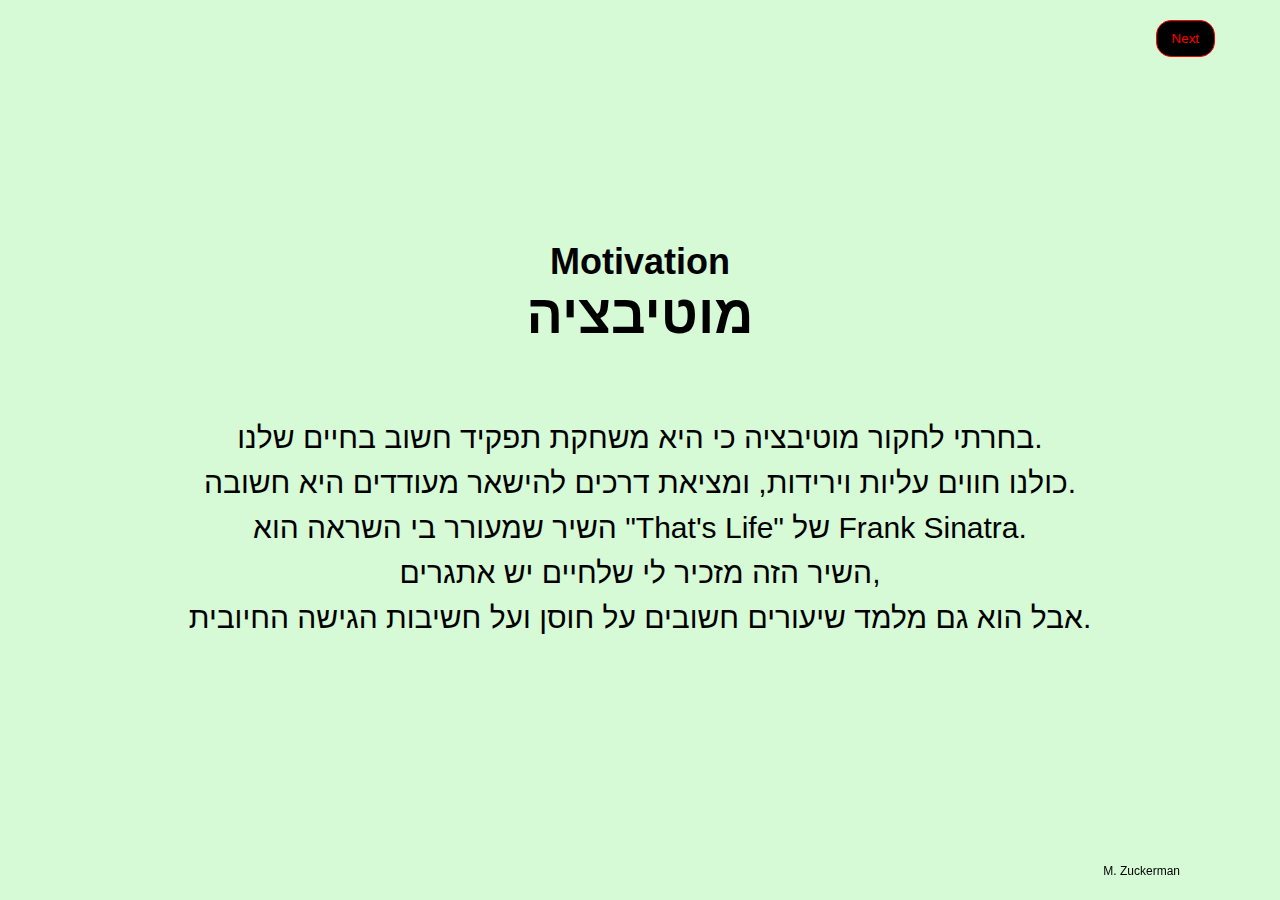
<file: index.html>
<!DOCTYPE html> <!-- MOTIVATION PAGE -->
<html lang="en">
<head>
    <meta charset="UTF-8">
    <meta name="viewport" content="width=device-width, initial-scale=1.0">
    <link rel="stylesheet" href="styles.css">
    <title>Motivation Home</title>
</head>
<body>

<header>
    <h1>Motivation</h1>
    <h2>מוטיבציה</h2>
    <nav class="navbar">
        <button id="nextButton" onclick="location.href='music.html'" class="nav-button">Next</button>
    </nav>
</header>

<main>
    <p id="motivation-intro">
        בחרתי לחקור מוטיבציה כי היא משחקת תפקיד חשוב בחיים שלנו.<br>
        כולנו חווים עליות וירידות, ומציאת דרכים להישאר מעודדים היא חשובה.<br>
        השיר שמעורר בי השראה הוא "That's Life" של Frank Sinatra.<br>
        השיר הזה מזכיר לי שלחיים יש אתגרים,<br>
        אבל הוא גם מלמד שיעורים חשובים על חוסן ועל חשיבות הגישה החיובית.
    </p>
	<p id="author">M. Zuckerman</p>

</main>

</body>
</html>
</file>
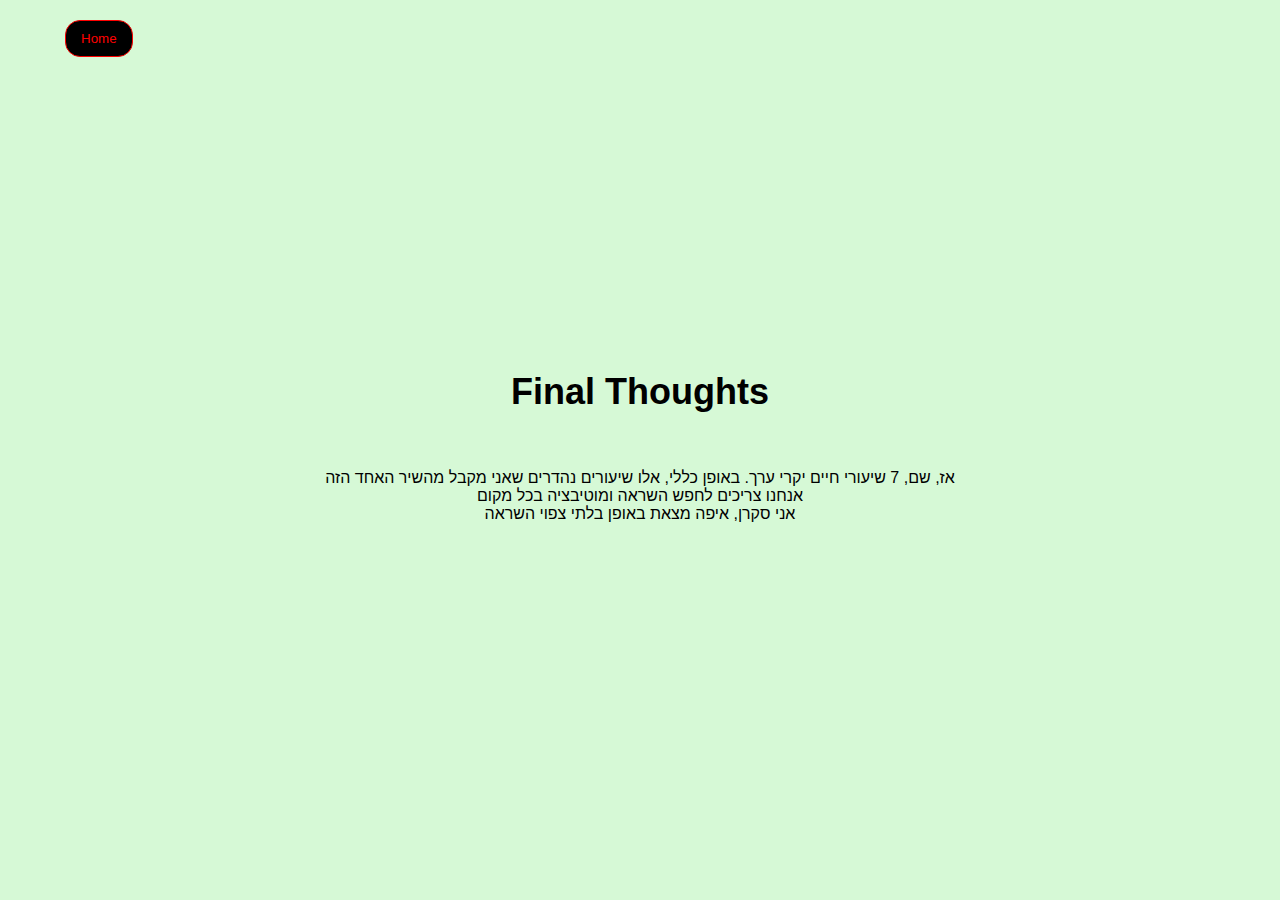
<file: final.html>
<!DOCTYPE html>
<html lang="en">
<head>
    <meta charset="UTF-8">
    <meta name="viewport" content="width=device-width, initial-scale=1.0">
    <link rel="stylesheet" href="styles.css"> <!-- Main CSS -->
    <title>Final Thoughts</title>
</head>
<body>

<header>
    <h1 class="final-heading">Final Thoughts</h1> <!-- Final Thoughts Heading -->
    <nav class="navbar">
        <button id="homeButton" onclick="location.href='index.html'" class="nav-button">Home</button>
    </nav>
</header>

<main>
    <p class="final-text">
        אז, שם, 7 שיעורי חיים יקרי ערך. באופן כללי, אלו שיעורים נהדרים שאני מקבל מהשיר האחד הזה<br>
        אנחנו צריכים לחפש השראה ומוטיבציה בכל מקום<br>
        אני סקרן, איפה מצאת באופן בלתי צפוי השראה
    </p>
</main>

</body>
</html>
</file>
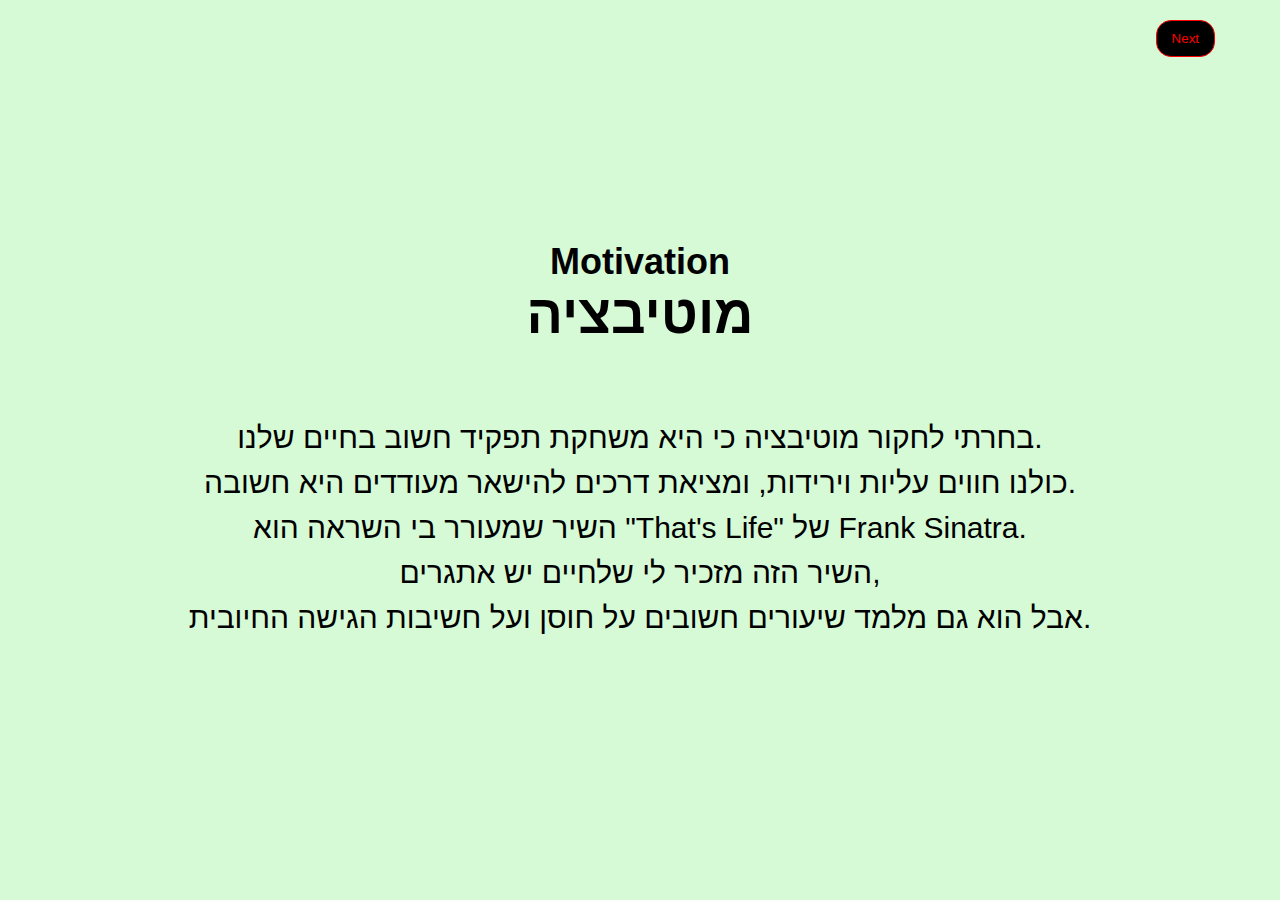
<file: home.html>
<!DOCTYPE html> <!-- MOTIVATION PAGE -->
<html lang="en">
<head>
    <meta charset="UTF-8">
    <meta name="viewport" content="width=device-width, initial-scale=1.0">
    <link rel="stylesheet" href="styles.css">
    <title>Motivation Home</title>
</head>
<body>

<header>
    <h1>Motivation</h1>
    <h2>מוטיבציה</h2>
    <nav class="navbar">
        <button id="nextButton" onclick="location.href='index.html'" class="nav-button">Next</button>
    </nav>
</header>

<main>
    <p id="motivation-intro">
        בחרתי לחקור מוטיבציה כי היא משחקת תפקיד חשוב בחיים שלנו.<br>
        כולנו חווים עליות וירידות, ומציאת דרכים להישאר מעודדים היא חשובה.<br>
        השיר שמעורר בי השראה הוא "That's Life" של Frank Sinatra.<br>
        השיר הזה מזכיר לי שלחיים יש אתגרים,<br>
        אבל הוא גם מלמד שיעורים חשובים על חוסן ועל חשיבות הגישה החיובית.
    </p>
</main>

</body>
</html>
</file>
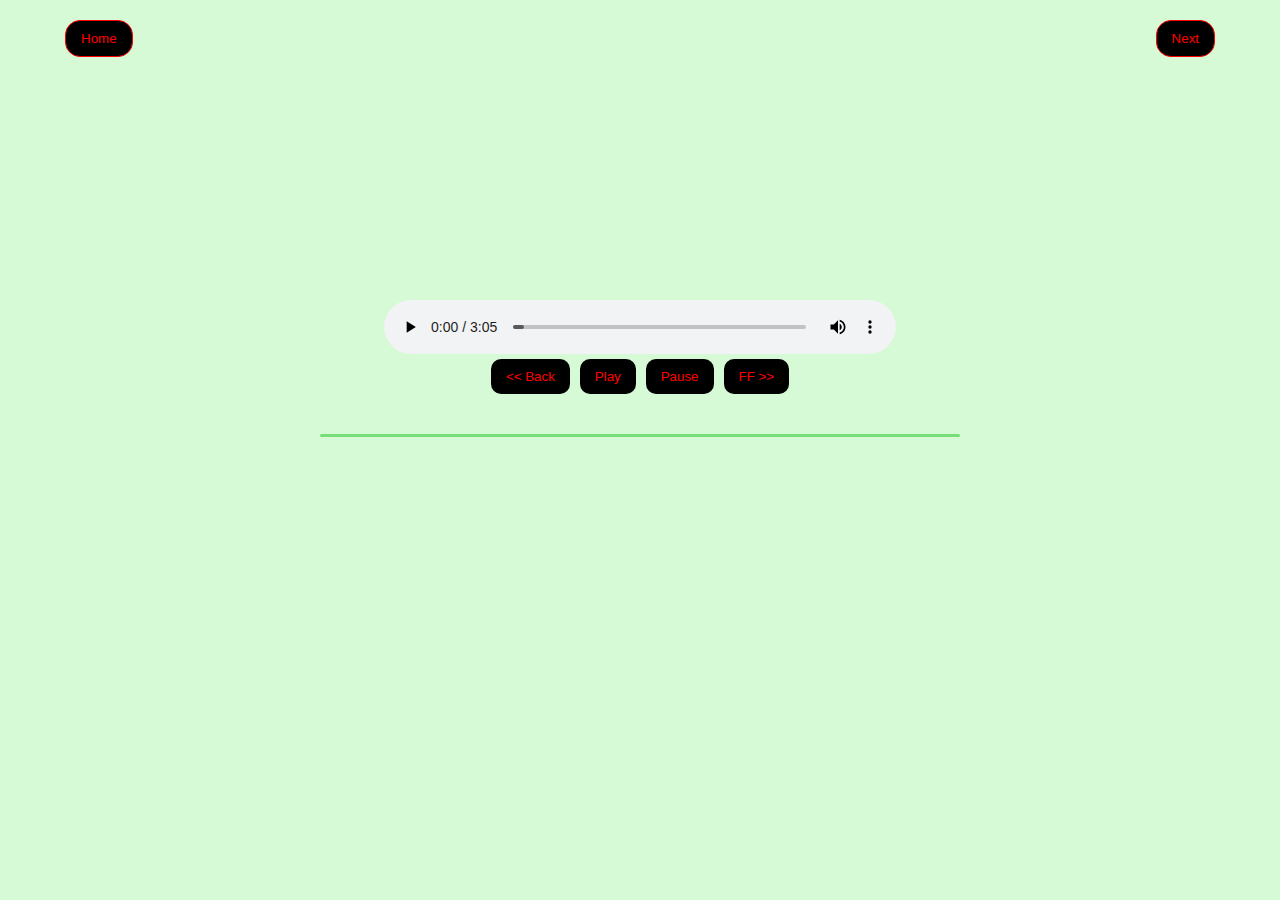
<file: music.html>
<!DOCTYPE html>                                                
<html lang="en">
<head>
    <meta charset="UTF-8">
    <meta name="viewport" content="width=device-width, initial-scale=1.0">
    <link rel="stylesheet" href="styles.css">
    <title>Motivational Music</title>
</head>
<body>

<header>
    <nav class="navbar">
        <button id="homeButton" onclick="location.href='index.html'" class="nav-button">Home</button>
<button id="nextButton" onclick="location.href='lesson1-2.html'" class="nav-button">Next</button>
    </nav>
</header>

<audio id="audioPlayer" src="audio/Frank Sinatra Thats Life.mp3" controls></audio>

<div id="controls">
    <button id="back"><< Back</button>
    <button id="play">Play</button>
    <button id="pause">Pause</button>
    <button id="forward">FF >></button>
</div>

<div class="progress-bar-wrapper">
    <div class="progress-bar"></div>
</div>

<div id="lyrics">
    <div id="en-lyrics"></div>
    <div id="he-lyrics"></div>
</div>

<script src="sync-lyrics.js"></script>
</body>
</html>
</file>
<file: styles.css>
/* Styles for the index Page */

/* General body styles */
body {
    font-family: Arial, sans-serif;
    background-color: #D6F9D6;
    margin: 0; /* Removes default margin */
    padding: 30px;
    text-align: center; /* Centers text and inline elements */
}

/* Styles for the audio player */
audio {
    width: 40%;
    margin-bottom: 5px;
}

/* Styles for media controls */
#controls {
    display: flex;
    justify-content: center;
    margin-bottom: 30px;
}

/* Styles for buttons */
button {
    padding: 10px 15px;
    margin: 0 5px;
    background-color: black;
    color: red;
    border: none;
    border-radius: 10px;
    cursor: pointer;
    transition: background-color 0.3s ease;
}

button:hover {
    background-color: #45a049;
}

/* Progress bar styles */
.progress-bar-wrapper {
    width: 50%;
    height: 3px; /* Decrease this value to make it thinner */
    background: #77DD77;
    border-radius: 20px;
    margin: 10px auto; /* Centers the wrapper horizontally */
}

/* Styles for the actual progress bar */
.progress-bar {
    height: 100%; /* This will match the height of the wrapper */
    width: 0;
    background: red;
    border-radius: 5px;
}

/* Styles for the lyrics section */
#lyrics {
    margin-top: 10px;
    font-size: 50px;
    text-align: center; /* Centers the lyrics text */
    white-space: pre-line;
}

/* Styles for English lyrics */
#en-lyrics {
    direction: ltr;
    margin-bottom: 10px;
    font-size: 25px; /* Increased font size for English lyrics */
}

/* Styles for Hebrew lyrics */
#he-lyrics {
    direction: rtl;
    font-family: 'Arial', sans-serif;
    font-size: 35px;
    color: #333;
    margin-top: 10px;
}

/* Styles for the header */
header {
    background-color: black;
    color: red;
    padding: 10px;
    text-align: center;
}







/* Styles for the Motivation Home Page */

/* General body styles */
body {
    font-family: Arial, sans-serif;
    background-color: #D6F9D6;
    margin: 0; /* Removes default margin */
    padding: 30px;
    text-align: center; /* Centers text and inline elements */
    color: black; /* Default text color */
}

/* Styles for the home */
header {
    text-align: center; /* Centers the text */
    margin-bottom: 30px; /* Adds space below the header */
    background-color: transparent; /* Set background color to transparent */
}

/* Remove background color from the header */
header h1, header h2 {
    margin: 0; /* Removes default margin */
}

/* Optionally, you can style the font and colors */
header h1 {
    font-size: 36px; /* Adjust size as needed */
    color: black; /* Change to your preferred color */
}

header h2 {
    font-size: 54px; /* Adjust size as needed */
    color: black; /* Change to your preferred color */
}

/* Navigation button styles */
.nav-button {
    position: absolute; /* Allows positioning */
    top: 20px; /* Vertical alignment */
    background-color: black; /* Button background */
    color: red; /* Button text color */
    border: 1px solid red; /* Red border */
    border-radius: 15px; /* Rounded corners */
    padding: 10px 15px; /* Button padding */
    cursor: pointer; /* Pointer on hover */
}

/* Styles for the Home button */
#homeButton {
    left: 60px; /* Position it on the left */
}

/* Styles for the Next button */
#nextButton {
    right: 60px; /* Position it on the right */
}

}

/* Main content styles */
main {
    margin-top: 30px; /* Space below the header */
}

h3 {
    margin-top: 20px;
}


/* Styles for the motivation introduction */
#motivation-intro {
    font-size: 30px; /* Change this value to your preferred size */
    line-height: 1.5; /* Optional: increases line spacing */
}




/* Styles for the Lesson 1 heading */
.lesson-heading {
    font-family: 'Courier New', monospace; /* Change to your preferred font */
    font-size: 22px; /* Adjust font size as needed */
    color: red; /* Change to your preferred color */
    text-align: left; /* Align the heading to the left */
    transform: rotate(-7deg); /* Rotate the heading */
    margin-bottom: 2px; /* Reduce space below the heading */
    margin-top: 0; /* Remove top margin */
    padding-left: -600px; /* Increase padding to move left */
}

/* Styles for lesson1-2 Page */
.lesson-text {
    font-family: 'Arial', sans-serif; /* Change to your preferred font */
    font-size: 20px; /* Adjust font size as needed */
    color: #333; /* Text color */
    line-height: 1.2; /* Line height for readability */
    text-align: left; /* Align text to the left */
    padding: 0px; /* Padding around the text */
    transform: rotate(-7deg); /* Rotate the lesson text */
    display: inline-block; /* Allows rotation to be applied correctly */
    margin-left: -500px; /* Adjust this value to move further left */
    margin-top: -35px; /* Move text up a little higher */
    width: 100%; /* Set width to ensure it takes full line */
}




/* Styles for Lesson #2 heading */ 
.lesson2-heading {
    font-family: 'Courier New', monospace; /* Preferred font */
    font-size: 22px; /* Adjust font size as needed */
    color: red; /* Preferred color */
    text-align: right; /* Align the heading to the right */
    transform: rotate(5deg); /* Rotate the heading */
    margin-bottom: 10px; /* Reduced space below the heading */
    margin-top: -200px; /* Negative margin to pull the heading up */
    padding-right: 200px; /* Add padding to the right */
}

/* Styles for Lesson #2 text */
.lesson2-text {
    font-family: 'Arial', sans-serif; /* Preferred font */
    font-size: 20px; /* Adjust font size as needed */
    color: #333; /* Text color */
    line-height: 1.2; /* Line height for readability */
    text-align: right; /* Align text to the right */
    padding: 0px; /* Padding around the text */
    transform: rotate(5deg); /* Rotate the lesson text */
    display: inline-block; /* Allows rotation to be applied correctly */
    margin-right: -250px; /* Move text a bit more to the left from the right */
    margin-top: 20px; /* Space above the text, adjust as needed */
    width: auto; /* Adjust width for inline-block */
    position: relative; /* Keep positioning relative */
}



/* lesson3-4.css */

/* Centering styles for the body */
body {
    display: flex; /* Use flexbox for centering */
    flex-direction: column; /* Stack items vertically */
    align-items: center; /* Center items horizontally */
    justify-content: center; /* Center items vertically */
    height: 100vh; /* Full height of the viewport */
    margin: 0; /* Remove default margin */
}

/* lesson3-4.css */

/* Centering styles for the body */
body {
    display: flex; /* Use flexbox for centering */
    flex-direction: column; /* Stack items vertically */
    align-items: center; /* Center items horizontally */
    justify-content: center; /* Center items vertically */
    height: 100vh; /* Full height of the viewport */
    margin: 0; /* Remove default margin */
}

/* lesson3-4.css */

/* Centering styles for the body */
body {
    display: flex; /* Use flexbox for centering */
    flex-direction: column; /* Stack items vertically */
    align-items: center; /* Center items horizontally */
    justify-content: center; /* Center items vertically */
    height: 100vh; /* Full height of the viewport */
    margin: 0; /* Remove default margin */
}

/* lesson3-4.css */

/* Centering styles for the body */
body {
    display: flex; /* Use flexbox for centering */
    flex-direction: row; /* Arrange items in a row */
    justify-content: center; /* Center items horizontally */
    height: 100vh; /* Full height of the viewport */
    margin: 0; /* Remove default margin */
}


/* lesson3-4.css */

/* Centering styles for the body */
body {
    display: flex; /* Use flexbox for centering */
    flex-direction: row; /* Arrange items in a row */
    justify-content: center; /* Center items horizontally */
    height: 100vh; /* Full height of the viewport */
    margin: 0; /* Remove default margin */
}

/* Styles for Lesson 3 Container */
.lesson3-container {
    display: flex; /* Flexbox for lesson 3 */
    flex-direction: column; /* Stack items vertically */
    align-items: center; /* Center items horizontally */
    margin-right: 20px; /* Space between lesson 3 and lesson 4 */
}

/* lesson3-4.css */

/* Centering styles for the body */
body {
    display: flex; /* Use flexbox for centering */
    flex-direction: row; /* Arrange items in a row */
    justify-content: center; /* Center items horizontally */
    height: 100vh; /* Full height of the viewport */
    margin: 0; /* Remove default margin */
}

/* Styles for Lesson 3 Container */
.lesson3-container {
    display: flex; /* Flexbox for lesson 3 */
    flex-direction: column; /* Stack items vertically */
    align-items: center; /* Center items horizontally */
    margin-right: 20px; /* Space between lesson 3 and lesson 4 */
}

/* lesson3-4.css */

/* Centering styles for the body */
body {
    display: flex; /* Use flexbox for centering */
    flex-direction: row; /* Arrange items in a row */
    justify-content: center; /* Center items horizontally */
    height: 100vh; /* Full height of the viewport */
    margin: 0; /* Remove default margin */
}

/* lesson3-4.css */

/* Centering styles for the body */
body {
    display: flex; /* Use flexbox for centering */
    flex-direction: row; /* Arrange items in a row */
    justify-content: center; /* Center items horizontally */
    height: 100vh; /* Full height of the viewport */
    margin: 0; /* Remove default margin */
}

/* lesson3-4.css */


/* Centering styles for the body */
body {
    display: flex; /* Use flexbox for layout */
    flex-direction: row; /* Arrange items in a row */
    justify-content: flex-start; /* Align items to the left */
    height: 100vh; /* Full height of the viewport */
    margin: 0; /* Remove default margin */
    padding: 0; /* Remove default padding */
}

/* Styles for Lesson 3 Container */
.lesson3-container {
    display: flex; /* Flexbox for lesson 3 */
    flex-direction: column; /* Stack items vertically */
    align-items: flex-start; /* Align items to the left */
    margin-right: 30px; /* Space between lesson 3 and lesson 4 */
    margin-left: 5px; /* Move lesson 3 container further to the left */
    margin-top: 20px; /* Move lesson 3 down a bit */
}

/* Styles for Lesson 3 Heading */
.lesson3-heading {
    font-family: 'Courier New', monospace; /* Preferred font */
    font-size: 22px; /* Adjust font size as needed */
    color: red; /* Change to your preferred color */
    text-align: left; /* Align the heading to the left */
    margin-bottom: 0px; /* Smaller space below the heading */
    margin-top: 0; /* Smaller space above the heading */
}

/* Styles for Lesson 3 Text */
.lesson3-text {
    font-family: 'Arial', sans-serif; /* Preferred font */
    font-size: 20px; /* Adjust font size as needed */
    color: #333; /* Text color */
    line-height: 0.8; /* Smaller line height for tighter spacing */
    text-align: center; /* Align text to the left */
    margin: 0; /* Remove margin for tighter spacing */
}

/* Styles for Lesson 4 Container */
.lesson4-container {
    display: flex; /* Flexbox for lesson 4 */
    flex-direction: column; /* Stack items vertically */
    align-items: flex-start; /* Align items to the left */
    margin-left: 10px; /* Move lesson 4 further to the left */
    margin-top: 20px; /* Adjust margin to control spacing from lesson 3 */
}

/* Styles for Lesson 4 Heading */
.lesson4-heading {
    font-family: 'Courier New', monospace; /* Preferred font */
    font-size: 22px; /* Adjust font size as needed */
    color: red; /* Change to your preferred color */
    text-align: left; /* Align the heading to the left */
    margin-top: 10px; /* Space above the heading */
    margin-bottom: 5px; /* Space below the heading */
}

/* Styles for Lesson 4 Text */
.lesson4-text {
    font-family: 'Arial', sans-serif; /* Preferred font */
    font-size: 20px; /* Adjust font size as needed */
    color: #333; /* Text color */
    line-height: 0.8; /* Smaller line height for tighter spacing */
    text-align: center; /* Align text to the left */
    margin: 0; /* Remove margin for tighter spacing */
}

/* Additional spacing between lessons */
.lesson-spacer {
    margin-top: 40px; /* Additional space between Lesson 3 and Lesson 4 */
}


/* Navigation button styles */
.nav-button {
    position: absolute;
    top: 20px;
    background-color: black;
    color: red;
    border: 1px solid red;
    border-radius: 15px;
    padding: 10px 15px;
    cursor: pointer;
}



/* lesson5-7.css */

/* Centering styles for the body */
body {
    display: flex; /* Use flexbox for centering */
    flex-direction: column; /* Stack items vertically */
    align-items: center; /* Center items horizontally */
    justify-content: center; /* Center items vertically */
    height: 100vh; /* Full height of the viewport */
    margin: 0; /* Remove default margin */
}

/* Styles for Lesson 5 Heading */
.lesson5-heading {
    font-family: 'Courier New', monospace; /* Preferred font */
    font-size: 22px; /* Adjust font size as needed */
    color: red; /* Change to your preferred color */
    text-align: center; /* Center the heading */
    margin-bottom: 10px; /* Space below the heading */
}

/* Styles for Lesson 5 Text */
.lesson5-text {
    font-family: 'Arial', sans-serif; /* Preferred font */
    font-size: 20px; /* Adjust font size as needed */
    color: #333; /* Text color */
    line-height: 1.3; /* Closer line height for readability */
    text-align: center; /* Center text */
    margin: 0 20px; /* Add margin for spacing */
}

/* Styles for Lesson 6 Heading */
.lesson6-heading {
    font-family: 'Courier New', monospace; /* Preferred font */
    font-size: 22px; /* Adjust font size as needed */
    color: red; /* Change to your preferred color */
    text-align: center; /* Center the heading */
    margin-top: 20px; /* Space above the heading */
    margin-bottom: 10px; /* Space below the heading */
}

/* Styles for Lesson 6 Text */
.lesson6-text {
    font-family: 'Arial', sans-serif; /* Preferred font */
    font-size: 20px; /* Adjust font size as needed */
    color: #444; /* Text color */
    line-height: 1.0; /* Closer line height for readability */
    text-align: center; /* Center text */
    margin: 0 20px; /* Add margin for spacing */
}

/* Styles for Lesson 7 Heading */
.lesson7-heading {
    font-family: 'Courier New', monospace; /* Preferred font */
    font-size: 22px; /* Adjust font size as needed */
    color: red; /* Change to your preferred color */
    text-align: center; /* Center the heading */
    margin-top: 20px; /* Space above the heading */
    margin-bottom: 10px; /* Space below the heading */
}

/* Styles for Lesson 7 Text */
.lesson7-text {
    font-family: 'Arial', sans-serif; /* Preferred font */
    font-size: 20px; /* Adjust font size as needed */
    color: #555; /* Text color */
    line-height: 1.3; /* Closer line height for readability */
    text-align: center; /* Center text */
    margin: 0 20px; /* Add margin for spacing */
}


#author {
    position: fixed;
    bottom: 10px;
    right: 100px;
    font-size: 12px;
    color: black;
}
</file>
